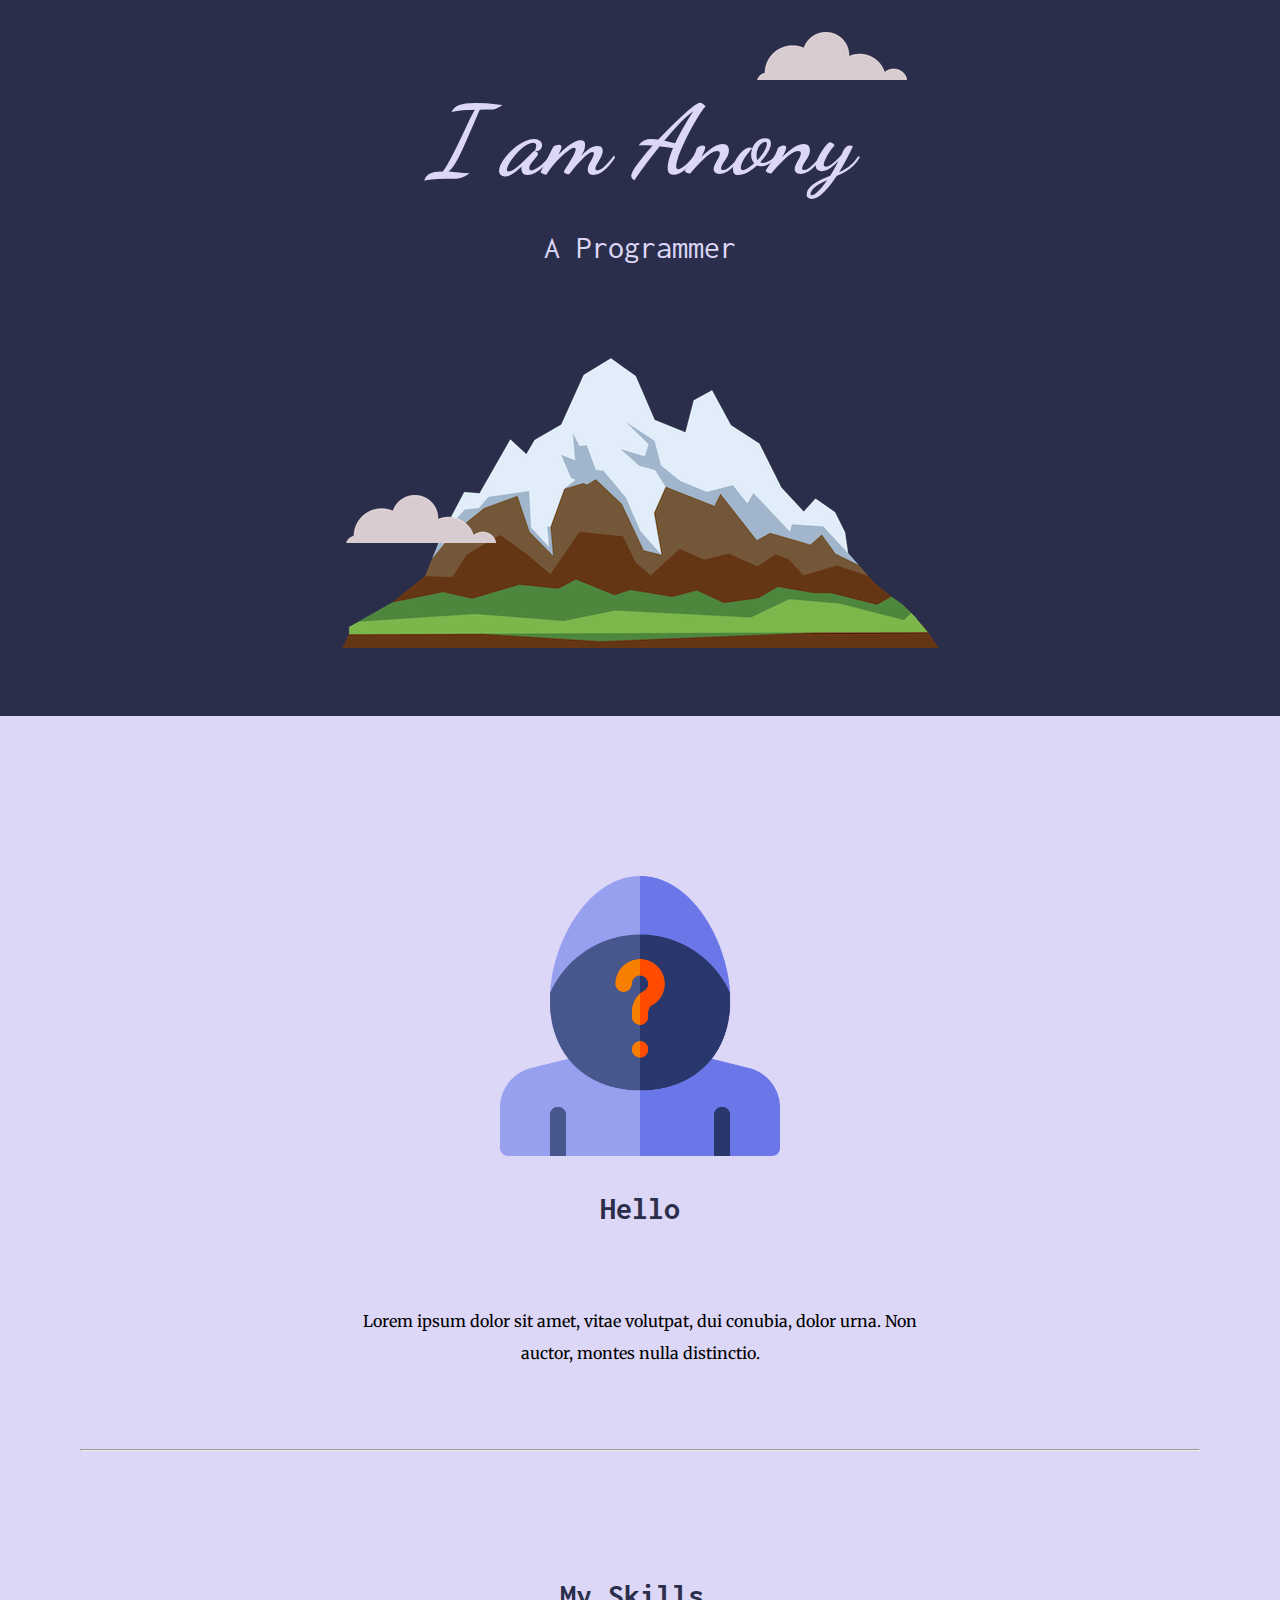
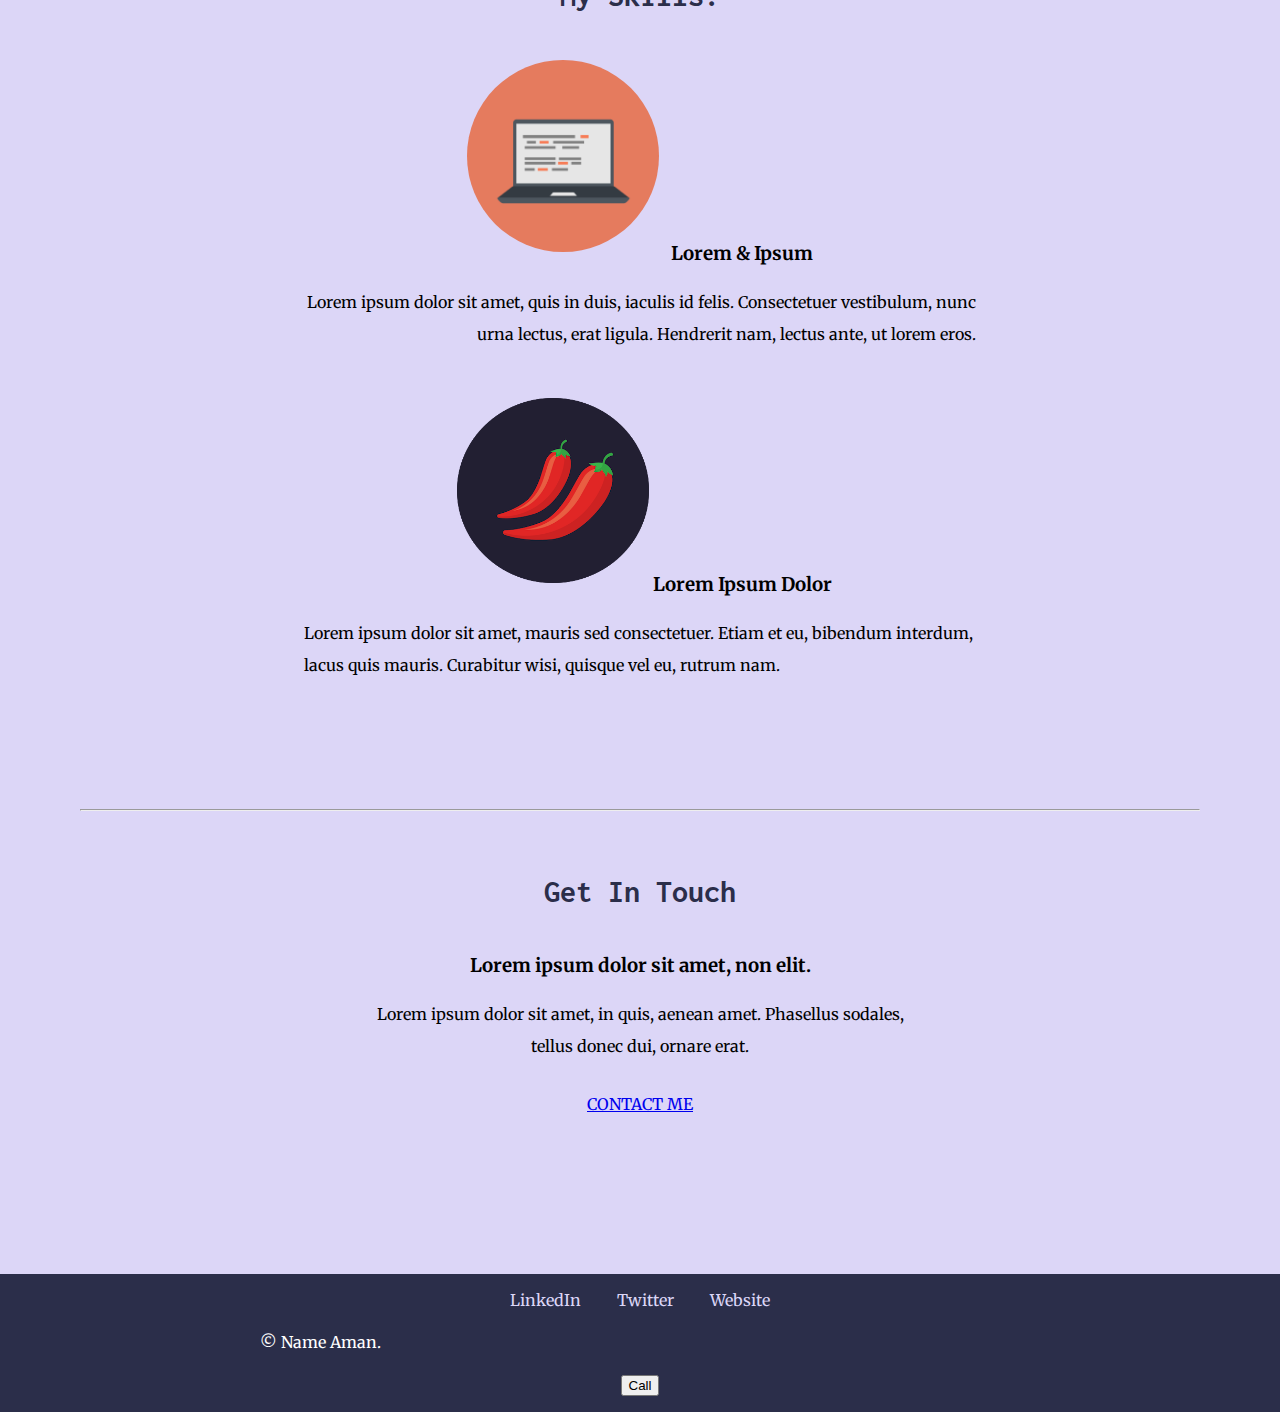
<file: index.html>
<!DOCTYPE html>
<!-- We use <section>
to split sections of a website
</section>  -->
<html lang="en" dir="ltr">
  <head>
    <meta charset="utf-8">
    <title>Anony Messiah</title>
  <link href="https://cdn.jsdelivr.net/npm/bootstrap@5.1.3/dist/css/bootstrap.min.css" rel="stylesheet" integrity="sha384-1BmE4kWBq78iYhFldvKuhfTAU6auU8tT94WrHftjDbrCEXSU1oBoqyl2QvZ6jIW3" crossorigin="anonymous">
    <link rel="stylesheet" href="css/styles.css">
    <link rel="icon" href="favicon.ico">
    <!-- <link href="https://cdn.jsdelivr.net/npm/bootstrap@5.1.3/dist/css/bootstrap.min.css" rel="stylesheet" integrity="sha384-1BmE4kWBq78iYhFldvKuhfTAU6auU8tT94WrHftjDbrCEXSU1oBoqyl2QvZ6jIW3" crossorigin="anonymous"> -->
    <link rel="preconnect" href="https://fonts.googleapis.com">
    <link rel="preconnect" href="https://fonts.googleapis.com">
    <link rel="preconnect" href="https://fonts.gstatic.com" crossorigin>
    <link href="https://fonts.googleapis.com/css2?family=Dancing+Script:wght@700&family=Inconsolata:wght@300&family=Merriweather:wght@300;400&family=Montserrat:wght@800&family=Outfit:wght@200&family=Sacramento&family=Ubuntu:wght@300&display=swap" rel="stylesheet">
    <script src="https://cdn.jsdelivr.net/npm/bootstrap@5.1.3/dist/js/bootstrap.bundle.min.js" integrity="sha384-ka7Sk0Gln4gmtz2MlQnikT1wXgYsOg+OMhuP+IlRH9sENBO0LRn5q+8nbTov4+1p" crossorigin="anonymous"></script>
  </head>
  <body>
    <div class="upper">
      <img class="on" src="CSS - My Site Images\cloud.png" alt="CLOUD">
      <h1 class="an"><em>I am Anony</em></h1>
      <h2 class="an" style="font-weight:normal;">A <span>Pro</span>grammer</h2>
      <img class="onn" src="CSS - My Site Images\cloud.png" alt="CLOUD">
      <img class="inn" src="CSS - My Site Images\mountain.png" alt="mountain">
    </div>
    <div class="middle-container">
  <div class="profile">
    <img src="CSS - My Site Images/unknown.png" alt="anonymous" style="width:25%;">
    <h2>Hello</h2>
    <p style="width:50%;margin:80px auto; ">Lorem ipsum dolor sit amet, vitae volutpat, dui conubia, dolor urna. Non auctor, montes nulla distinctio.</p>
  </div>
  <hr>
  <div class="skills">
    <h2>My Skills.</h2>
    <div class="skill-row">
        <img class="img-1" src="CSS - My Site Images/computer.png"alt="computer">
      <h3>Lorem & Ipsum</h3>
      <p class="p1">Lorem ipsum dolor sit amet, quis in duis, iaculis id felis. Consectetuer vestibulum, nunc urna lectus, erat ligula. Hendrerit nam, lectus ante, ut lorem eros.</p>
    </div>
    <div class="skill-row">

        <img class="img-2" src="CSS - My Site Images/chillies.png"alt="Chillies">
      <h3>Lorem Ipsum Dolor</h3>
      <p class="p2">Lorem ipsum dolor sit amet, mauris sed consectetuer. Etiam et eu, bibendum interdum, lacus quis mauris. Curabitur wisi, quisque vel eu, rutrum nam.</p>
    </div>
  </div>
  <hr>
  <div class="contact-me">
    <h2>Get In Touch</h2>
    <h3 class="h3s">Lorem ipsum dolor sit amet, non elit.</h3>
    <p class="p3s">Lorem ipsum dolor sit amet, in quis, aenean amet. Phasellus sodales, tellus donec dui, ornare erat.</p>
    <a class="btn" href="mailto:name@email.com">CONTACT ME</a>
  </div>
</div>


<div class="bottom-container">
  <a class="footer-link" href="https://www.linkedin.com/">LinkedIn</a>
  <a class="footer-link" href="https://twitter.com/">Twitter</a>
  <a class="footer-link" href="https://www.appbrewery.co/">Website</a>
  <p style="color:white;">© Name Aman.</p>
  <button type="button" name="button">Call</button>
</div>


  </body>
</html>
</file>
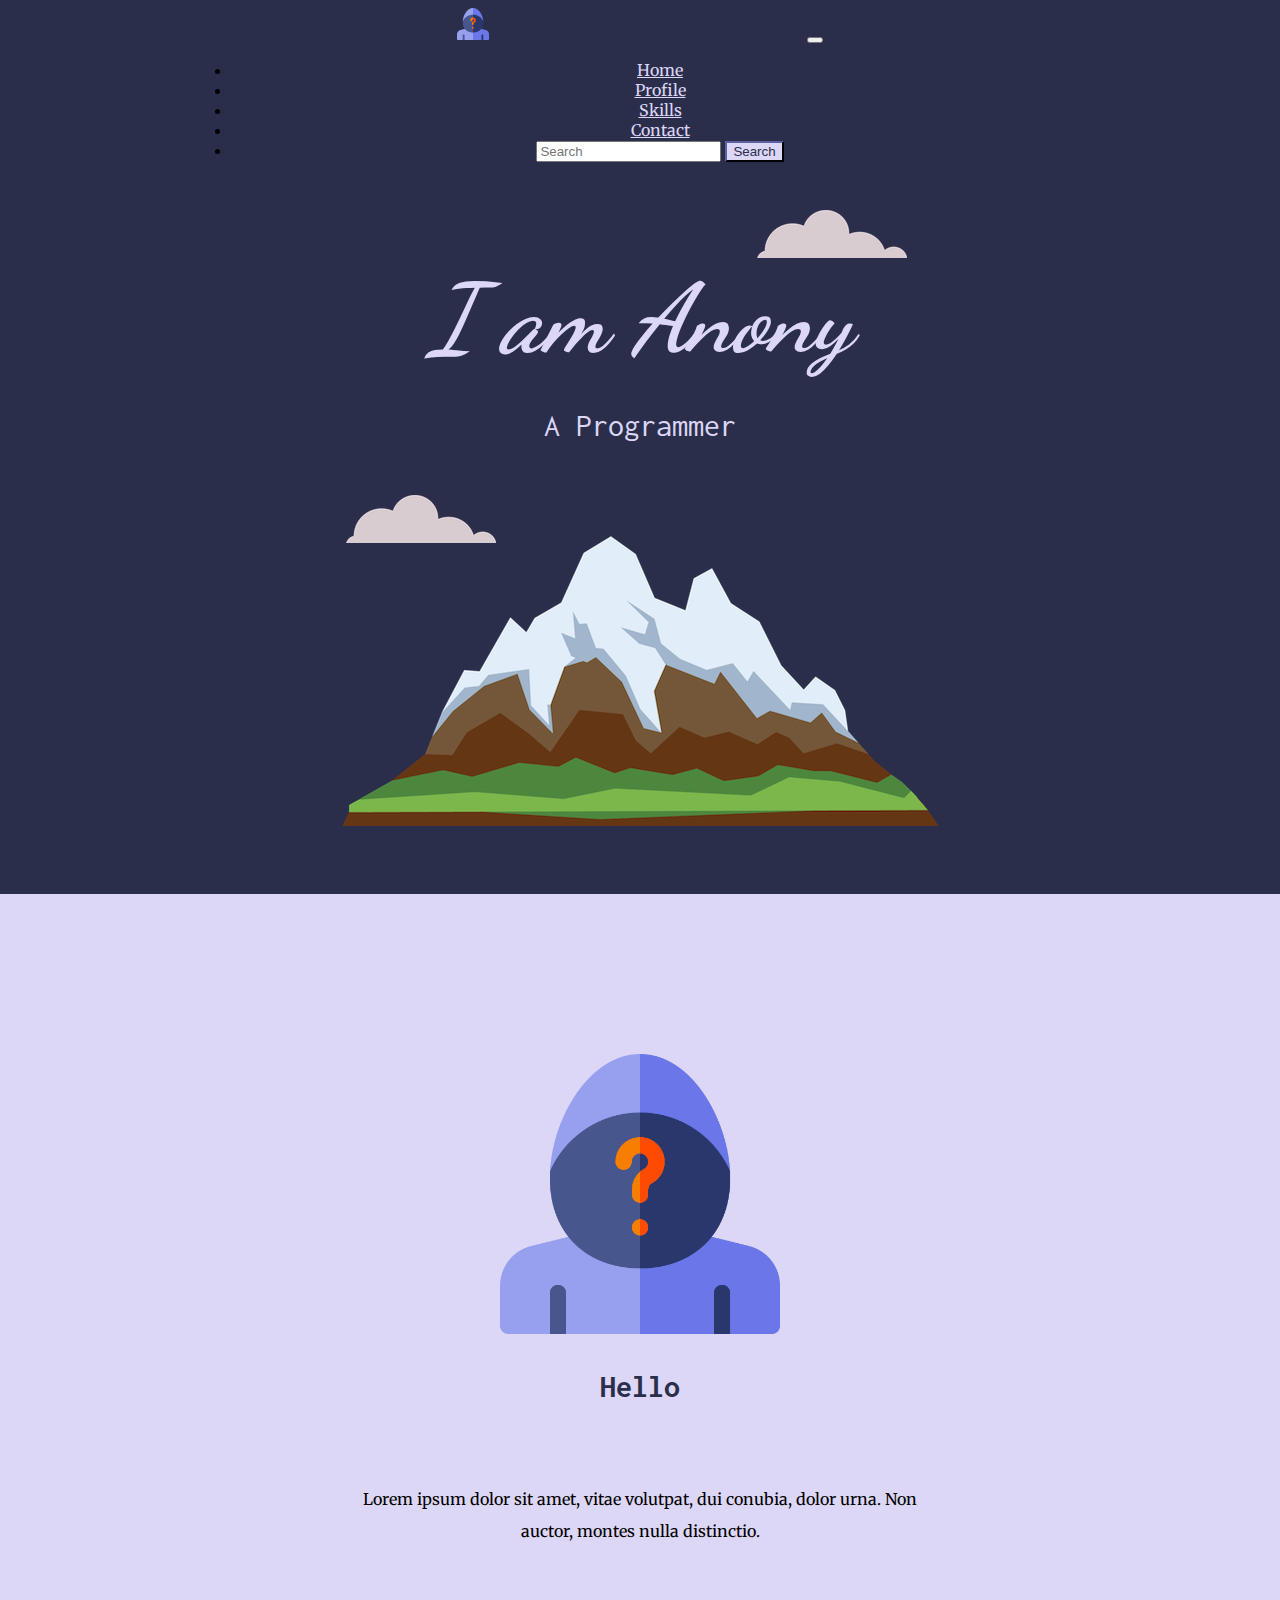
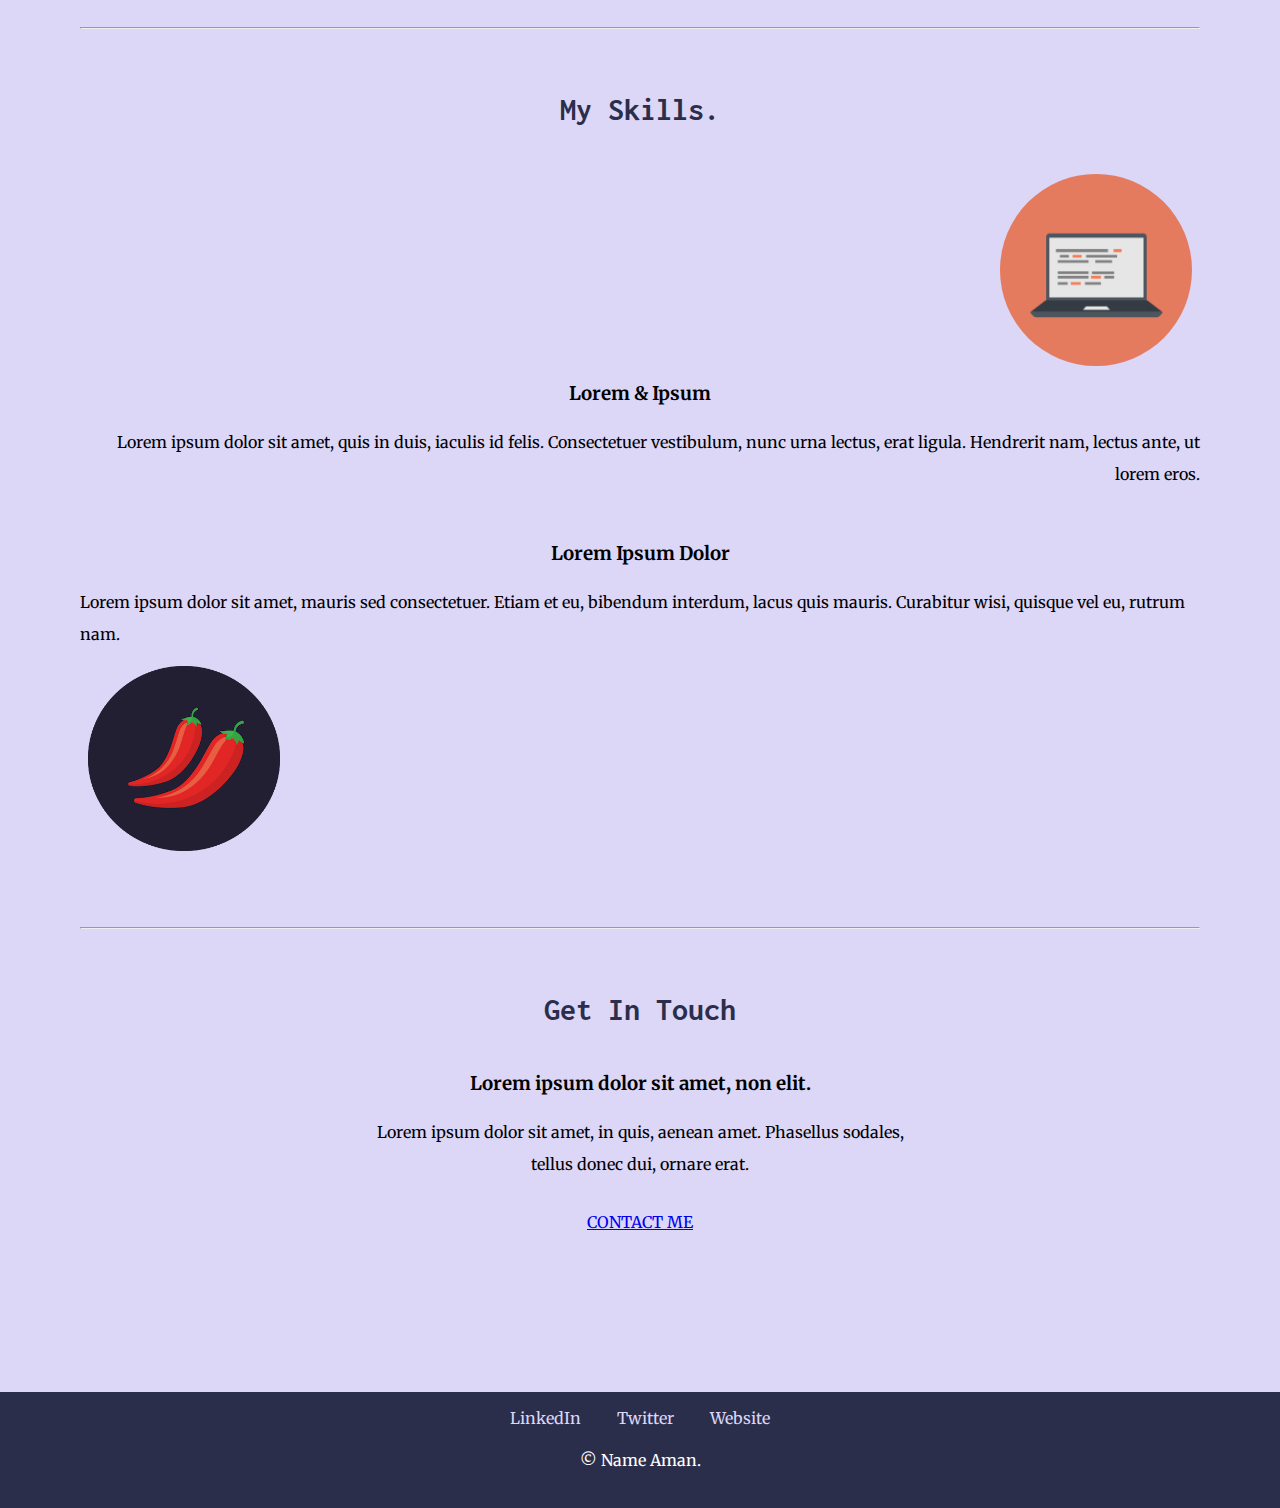
<file: index1.html>
<!DOCTYPE html>
<!-- We use <section>
to split sections of a website
</section>  -->
<html lang="en" dir="ltr">
  <head>
    <meta charset="utf-8">
    <title>Anony Messiah</title>
  <link href="https://cdn.jsdelivr.net/npm/bootstrap@5.1.3/dist/css/bootstrap.min.css" rel="stylesheet" integrity="sha384-1BmE4kWBq78iYhFldvKuhfTAU6auU8tT94WrHftjDbrCEXSU1oBoqyl2QvZ6jIW3" crossorigin="anonymous">
    <link rel="stylesheet" href="css/styles.css">
    <link rel="icon" href="favicon.ico">
    <!-- <link href="https://cdn.jsdelivr.net/npm/bootstrap@5.1.3/dist/css/bootstrap.min.css" rel="stylesheet" integrity="sha384-1BmE4kWBq78iYhFldvKuhfTAU6auU8tT94WrHftjDbrCEXSU1oBoqyl2QvZ6jIW3" crossorigin="anonymous"> -->
    <link rel="preconnect" href="https://fonts.googleapis.com">
    <link rel="preconnect" href="https://fonts.googleapis.com">
    <link rel="preconnect" href="https://fonts.gstatic.com" crossorigin>
    <link href="https://fonts.googleapis.com/css2?family=Dancing+Script:wght@700&family=Inconsolata:wght@300&family=Merriweather:wght@300;400&family=Montserrat:wght@800&family=Outfit:wght@200&family=Sacramento&family=Ubuntu:wght@300&display=swap" rel="stylesheet">
    <!-- <script src="https://cdn.jsdelivr.net/npm/bootstrap@5.1.3/dist/js/bootstrap.bundle.min.js" integrity="sha384-ka7Sk0Gln4gmtz2MlQnikT1wXgYsOg+OMhuP+IlRH9sENBO0LRn5q+8nbTov4+1p" crossorigin="anonymous"></script> -->
  </head>
  <body>
    <div class="upper">
      <nav class="navbar navbar-expand-lg navbar-light ">
  <div class="container-fluid">
    <a class="navbar-brand home" href="#"><img src="CSS - My Site Images\favicon-32x32.png" alt=""></a>
    <button class="navbar-toggler" type="button" data-bs-toggle="collapse" data-bs-target="#navbarNav" aria-controls="navbarNav" aria-expanded="false" aria-label="Toggle navigation">
      <span class="navbar-toggler-icon"></span>
    </button>
    <div class="collapse navbar-collapse" id="navbarNav">
      <ul class="navbar-nav">
        <li class="nav-item">
          <a class="nav-link " aria-current="page" href="#">Home</a>
        </li>
        <li class="nav-item">
          <a class="nav-link" href="#PROFILE">Profile</a>
        </li>
        <li class="nav-item">
          <a class="nav-link" href="#MYSKILLS">Skills</a>
        </li>
        <li class="nav-item">
          <a class="nav-link" href="#CONTACT">Contact</a>
        </li>
        <li class="nav-item">
        <form class="d-flex" action="goto:www.google.com">
      <input class="form-control me-2" type="search" placeholder="Search" aria-label="Search">
      <button class="btn butt" type="submit">Search</button>
    </form></li>
      </ul>
    </div>
  </div>
</nav>
      <img class="on" src="CSS - My Site Images\cloud.png" alt="CLOUD">
      <h1 class="an"><em>I am Anony</em></h1>
      <h2 class="an" style="font-weight:normal;">A <span>Pro</span>grammer</h2>
      <img class="onn" src="CSS - My Site Images\cloud.png" alt="CLOUD">
      <img class="inn" src="CSS - My Site Images\mountain.png" alt="mountain">
    </div>
    <div class="middle-container" id="PROFILE">
  <div class="profile">
    <img src="CSS - My Site Images/unknown.png" alt="anonymous" style="width:25%;">
    <h2>Hello</h2>
    <p style="width:50%;margin:80px auto; ">Lorem ipsum dolor sit amet, vitae volutpat, dui conubia, dolor urna. Non auctor, montes nulla distinctio.</p>
  </div>
  <hr>
  <div class="container" id='MYSKILLS'>
    <h2>My Skills.</h2>
    <div class="row">
      <div class="col col-md-4 col-sm-12 x sing">
        <img class="img-1" src="CSS - My Site Images/computer.png"alt="computer"></div>
      <div class="col col-md-6 col-sm-12 sing">
      <h3>Lorem & Ipsum</h3>
      <p class="p1">Lorem ipsum dolor sit amet, quis in duis, iaculis id felis. Consectetuer vestibulum, nunc urna lectus, erat ligula. Hendrerit nam, lectus ante, ut lorem eros.</p>
      </div>
    </div>

    <div class="row">
      <div class="col col-md-1.5 Hide"></div>
      <div class="col col-md-6 col-sm-12 sing">
      <h3>Lorem Ipsum Dolor</h3>
      <p class="p2">Lorem ipsum dolor sit amet, mauris sed consectetuer. Etiam et eu, bibendum interdum, lacus quis mauris. Curabitur wisi, quisque vel eu, rutrum nam.</p></div>
        <div class="col col-md-4 y col-sm-12 sing"><img class="img-2" src="CSS - My Site Images/chillies.png"alt="Chillies"></div>

    </div>
  </div>
  <hr>
  <div class="contact-me" id="CONTACT">
    <h2>Get In Touch</h2>
    <h3 class="h3s">Lorem ipsum dolor sit amet, non elit.</h3>
    <p class="p3s">Lorem ipsum dolor sit amet, in quis, aenean amet. Phasellus sodales, tellus donec dui, ornare erat.</p>
    <a class="btn btn-dark btn-lg button_check" href="mailto:vaman1650@email.com">CONTACT ME</a>
  </div>
</div>


<div class="bottom-container">
  <a class="footer-link" href="https://www.linkedin.com/">LinkedIn</a>
  <a class="footer-link" href="https://twitter.com/">Twitter</a>
  <a class="footer-link" href="https://www.appbrewery.co/">Website</a>
  <p class="footer-link comp" style="color:white;">© Name Aman.</p>
</div>

<script src="https://cdn.jsdelivr.net/npm/bootstrap@5.1.3/dist/js/bootstrap.bundle.min.js" integrity="sha384-ka7Sk0Gln4gmtz2MlQnikT1wXgYsOg+OMhuP+IlRH9sENBO0LRn5q+8nbTov4+1p" crossorigin="anonymous"></script>
  </body>
</html>
</file>
<file: css/styles.css>
body{
  font-family: 'Merriweather', serif;
  margin:0;
  background-color: #DCD6F7;
  text-align:center;
}
.butt{
  border-color: #2B2E4A;
  background-color: #DCD6F7;
  color:  #2B2E4A;
}
.butt:hover{
  color:#DCD6F7;
  background-color: #2B2E4A;
}
.home{
  margin-right: 35%;
}
.navbar-expand-lg .navbar-nav .nav-link{
  color:#DCD6F7;
}
.navbar{

  width: 70%;
  margin: 0 auto;
  padding-top: 0.5rem;
}
p{
  width:50%;
  line-height: 2rem
}
.img-1{
  margin: 0 0.5rem 0.5rem 0;
  border-radius: 100%;
  /* float:left; */
  width: 12rem;
}
.x{
  text-align:right;
}
.y{
  text-align:left;
}
.img-2{
  /* float:right; */
  margin: 0 0 0.5rem 0.5rem;
  width: 12rem;
}
h3{
  padding-top: 2rem;
  display: inline;
  line-height: 2rem;
}
.p1{
  text-align: right;
  width:100%;
}
.p2{
  text-align: left;
  width:100%;
}
.upper{
  background-color:#2B2E4A;
  align-items: center;
  padding-bottom: 4rem;
}
h1{
  margin-top: 2rem;
  font-size: 6rem;
  margin-bottom: 0;
  font-family: 'Dancing Script', cursive;
}
h2{
  color:#2B2E4A;
  margin-top:2rem;;
  bottom:1rem;

  font-size: 2rem;
  font-family: 'Inconsolata', monospace;
}
.an{

  color:#DCD6F7;
}
.on{
  position: relative;
  left:15%;
  top:2rem;

}

.onn{
  position: absolute;
  left:27%;
  top:55%;

}

@media only screen and (max-width: 900px) {
  .Hide {
    flex:0;
  }
  .img-2{

    margin: 0.5rem 30%;
    width: 12rem;
  }
  .img-1{

    margin: 0.5rem 30%;
    width: 12rem;
  }
}
.row{
  margin: 3rem 0;
}

/* hr, */
/* .hori{
  color: #2B2E4A;
  text-align: center;
  margin: auto;
  border-style: dotted none none none;
  width:10%;
  border-width: 10px;
} */
.inn{
border-bottom: 5rem;
}
.h3s{
position: relative;
top:1rem;
}
.p3s{
  margin:2rem auto;
}

.middle-container{
  padding: 5rem 0;
  margin:80px;
}
.skills{
  margin:8rem auto;
}
.skill-row{
  margin: 3rem auto;
  width: 60%;
}
.bottom-container{
  padding-top: 1rem;
  background-color: #2B2E4A;
  padding-bottom: 1rem;
}
.footer-link{
  color:#DCD6F7;
  margin: 0 1rem;
  text-decoration: none;
}
hr{
  margin-top: 4rem;
  margin-bottom: 4rem;
}
.comp{
  margin: 1rem auto;
}
.button_check{
  margin:3rem auto 0;
}
</file>
